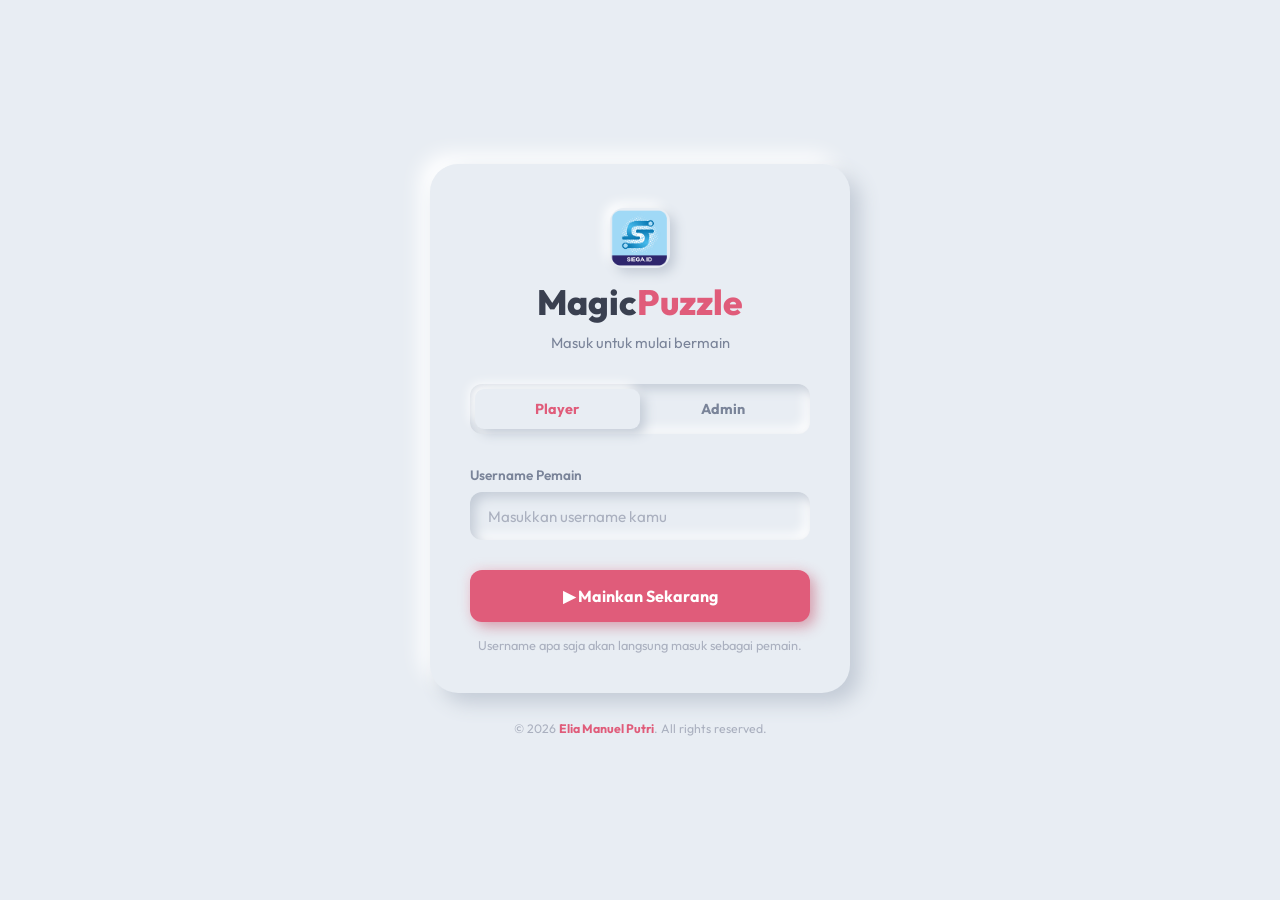
<file: index.html>
<!DOCTYPE html>
<html lang="en">
<head>
    <meta charset="UTF-8">
    <meta name="viewport" content="width=device-width, initial-scale=1.0">
    <title>MagicPuzzle – Login</title>
    <link href="https://fonts.googleapis.com/css2?family=Outfit:wght@300;400;600;800&display=swap" rel="stylesheet">
    <style>
        :root {
            --bg: #e8edf3;
            --nm-light: #ffffff;
            --nm-dark: #c3cbd6;
            --primary: #e05c7a;
            --primary-dark: #c0405c;
            --text: #3a4050;
            --text-muted: #7a8499;
            --text-light: #aab0bf;
            --nm-shadow: 10px 10px 20px var(--nm-dark), -10px -10px 20px var(--nm-light);
            --nm-shadow-sm: 5px 5px 12px var(--nm-dark), -5px -5px 12px var(--nm-light);
            --nm-inset: inset 5px 5px 12px var(--nm-dark), inset -5px -5px 12px var(--nm-light);
        }
        * { margin:0; padding:0; box-sizing:border-box; font-family:'Outfit',sans-serif; }

        body {
            min-height: 100vh;
            background: var(--bg);
            color: var(--text);
            display: flex;
            flex-direction: column;
            align-items: center;
            justify-content: center;
            gap: 0;
            padding: 2rem;
        }

        .login-card {
            width: 100%; max-width: 420px;
            background: var(--bg);
            border-radius: 28px;
            box-shadow: var(--nm-shadow);
            padding: 2.75rem 2.5rem 2.5rem;
            animation: fadeUp 0.6s ease-out forwards;
        }
        @keyframes fadeUp {
            from { opacity:0; transform: translateY(24px); }
            to   { opacity:1; transform: translateY(0); }
        }

        .login-header { text-align: center; margin-bottom: 2rem; display: flex; flex-direction: column; align-items: center; gap: 0.75rem; }
        .login-header img {
            height: 60px; width: 60px;
            object-fit: contain; border-radius: 14px;
            box-shadow: var(--nm-shadow-sm);
        }
        .logo-fallback {
            height: 60px; width: 60px;
            border-radius: 14px;
            background: var(--primary);
            display: none;
            align-items: center; justify-content: center;
            font-size: 1.8rem;
            box-shadow: var(--nm-shadow-sm);
        }
        .login-header h1 { font-size: 2.2rem; font-weight: 800; color: var(--text); }
        .login-header h1 span { color: var(--primary); }
        .login-header p { color: var(--text-muted); margin-top: -0.2rem; font-size: 0.92rem; }

        /* Tabs */
        .tabs {
            display: flex;
            background: var(--bg);
            box-shadow: var(--nm-inset);
            border-radius: 12px;
            padding: 0.3rem;
            margin-bottom: 2rem;
        }
        .tab-btn {
            flex: 1; padding: 0.7rem;
            border: none; background: transparent;
            color: var(--text-muted);
            border-radius: 9px; cursor: pointer;
            font-weight: 700; font-size: 0.9rem;
            transition: all 0.25s;
        }
        .tab-btn.active {
            background: var(--bg);
            color: var(--primary);
            box-shadow: var(--nm-shadow-sm);
        }

        /* Form */
        .form-section { display: none; }
        .form-section.active { display: block; animation: fadeUp 0.25s ease-out; }

        .form-group { margin-bottom: 1.4rem; }
        .form-group label {
            display: block; margin-bottom: 0.5rem;
            color: var(--text-muted); font-size: 0.85rem; font-weight: 600;
        }
        .form-group input {
            width: 100%; padding: 0.9rem 1.1rem;
            background: var(--bg);
            border: none; border-radius: 12px;
            color: var(--text); font-size: 0.95rem;
            box-shadow: var(--nm-inset);
            transition: box-shadow 0.2s;
            outline: none;
        }
        .form-group input:focus {
            box-shadow: inset 6px 6px 14px var(--nm-dark), inset -6px -6px 14px var(--nm-light),
                        0 0 0 2px rgba(224,92,122,0.35);
        }
        .form-group input::placeholder { color: var(--text-light); }

        .btn-submit {
            width: 100%; padding: 1rem;
            background: var(--primary); color: white;
            border: none; border-radius: 12px;
            font-size: 1rem; font-weight: 700;
            cursor: pointer; margin-top: 0.5rem;
            box-shadow: 5px 5px 14px rgba(192,64,92,0.45), -3px -3px 10px rgba(255,200,210,0.25);
            transition: all 0.25s;
        }
        .btn-submit:hover { background: var(--primary-dark); transform: translateY(-1px); }
        .btn-submit:active {
            box-shadow: inset 4px 4px 10px rgba(160,40,70,0.4);
            transform: scale(0.98);
        }

        .hint-text {
            margin-top: 0.9rem;
            text-align: center;
            font-size: 0.8rem; color: var(--text-light);
        }

        .error-msg {
            color: #dc2626;
            background: var(--bg);
            box-shadow: var(--nm-inset);
            padding: 0.75rem 1rem;
            border-radius: 10px;
            margin-bottom: 1.25rem;
            display: none; font-size: 0.88rem;
        }

        footer {
            margin-top: 1.75rem;
            font-size: 0.77rem; color: var(--text-light);
            text-align: center;
        }
        footer span { color: var(--primary); font-weight: 700; }
    </style>
</head>
<body>

    <div class="login-card">
        <div class="login-header">
            <img id="logoImg" src="frontend/assets/logo.png" alt="Logo"
                 onerror="this.style.display='none'; document.getElementById('logoFallback').style.display='flex';">
            <div class="logo-fallback" id="logoFallback">🧩</div>
            <h1>Magic<span>Puzzle</span></h1>
            <p>Masuk untuk mulai bermain</p>
        </div>

        <div class="tabs">
            <button class="tab-btn active" onclick="switchTab(event,'user')">Player</button>
            <button class="tab-btn" onclick="switchTab(event,'admin')">Admin</button>
        </div>

        <div id="errorMsg" class="error-msg"></div>

        <form id="userLoginForm" class="form-section active" onsubmit="handleLogin(event,'user')">
            <div class="form-group">
                <label>Username Pemain</label>
                <input type="text" id="userUsername" required placeholder="Masukkan username kamu">
            </div>
            <button type="submit" class="btn-submit">▶ Mainkan Sekarang</button>
            <p class="hint-text">Username apa saja akan langsung masuk sebagai pemain.</p>
        </form>

        <form id="adminLoginForm" class="form-section" onsubmit="handleLogin(event,'admin')">
            <div class="form-group">
                <label>Username Admin</label>
                <input type="text" id="adminUsername" required placeholder="admin">
            </div>
            <div class="form-group">
                <label>Password</label>
                <input type="password" id="adminPassword" required placeholder="••••••••">
            </div>
            <button type="submit" class="btn-submit">🔐 Login Admin</button>
        </form>
    </div>

    <footer>&copy; 2026 <span>Elia Manuel Putri</span>. All rights reserved.</footer>

    <script>
        function switchTab(event, type) {
            document.querySelectorAll('.tab-btn').forEach(b => b.classList.remove('active'));
            event.target.classList.add('active');
            document.querySelectorAll('.form-section').forEach(f => f.classList.remove('active'));
            document.getElementById(`${type}LoginForm`).classList.add('active');
            document.getElementById('errorMsg').style.display = 'none';
        }

        function handleLogin(e, type) {
            e.preventDefault();
            const errorEl = document.getElementById('errorMsg');
            if (type === 'user') {
                const username = document.getElementById('userUsername').value;
                if (username.trim() !== '') {
                    localStorage.setItem('playerName', username);
                    window.location.href = 'frontend/menu.html';
                }
            } else {
                const username = document.getElementById('adminUsername').value;
                const password = document.getElementById('adminPassword').value;
                if (username === 'admin' && password === 'admin123') {
                    localStorage.setItem('isAdmin', 'true');
                    window.location.href = 'admin/index.html';
                } else {
                    errorEl.textContent = 'Kredensial salah! Hint: admin / admin123';
                    errorEl.style.display = 'block';
                }
            }
        }
    </script>
</body>
</html>
</file>
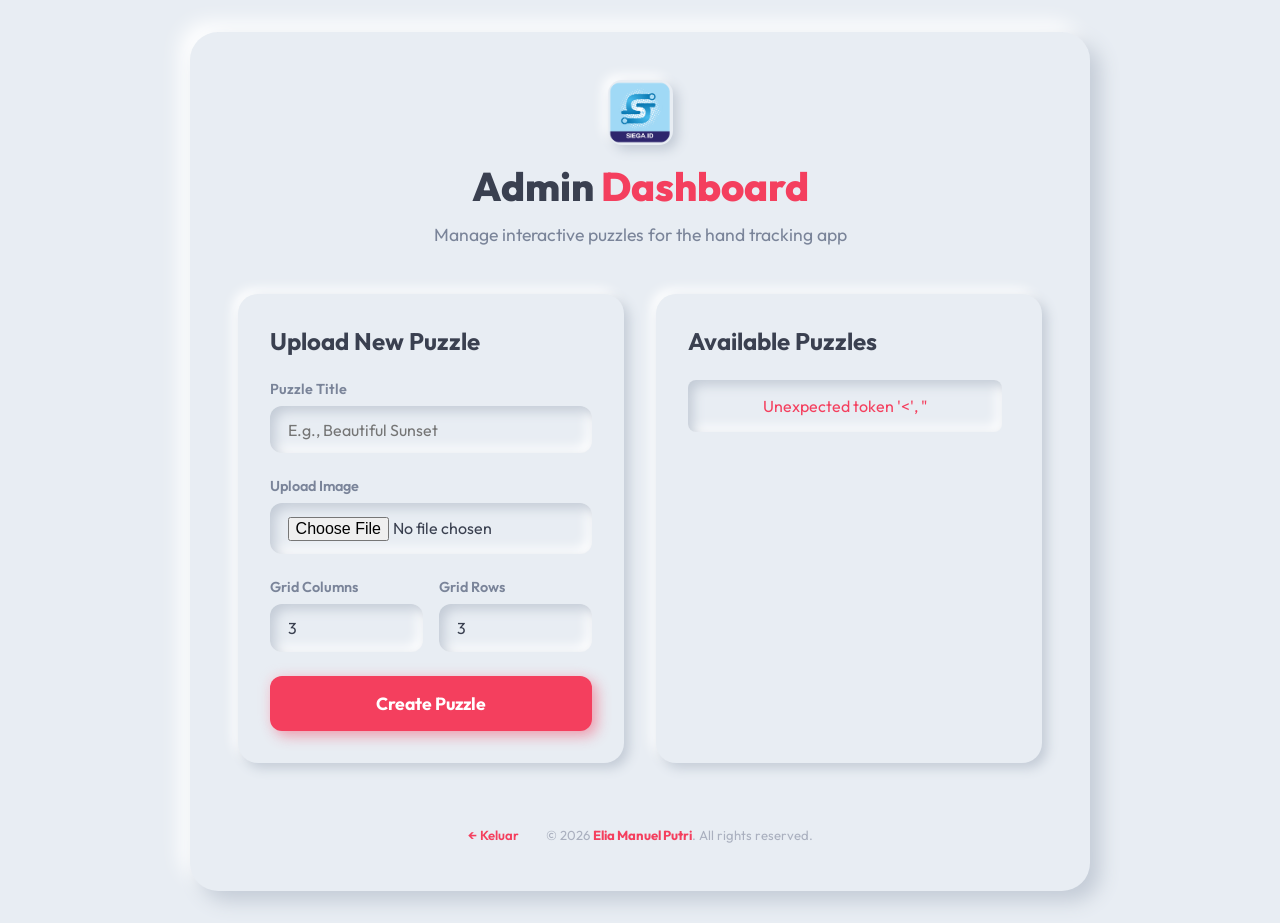
<file: admin/index.html>
<!DOCTYPE html>
<html lang="en">
<head>
    <meta charset="UTF-8">
    <meta name="viewport" content="width=device-width, initial-scale=1.0">
    <title>Puzzle Admin Dashboard</title>
    <link href="https://fonts.googleapis.com/css2?family=Outfit:wght@300;400;600;800&display=swap" rel="stylesheet">
    <style>
        :root {
            --bg: #e8edf3;
            --surface: #e8edf3;
            --nm-light: #ffffff;
            --nm-dark: #c3cbd6;
            --primary: #f43f5e;
            --primary-dark: #e11d48;
            --text: #3a4050;
            --text-muted: #7a8499;
            --text-light: #aab0bf;
            --nm-shadow: 10px 10px 20px var(--nm-dark), -10px -10px 20px var(--nm-light);
            --nm-shadow-sm: 5px 5px 12px var(--nm-dark), -5px -5px 12px var(--nm-light);
            --nm-inset: inset 5px 5px 12px var(--nm-dark), inset -5px -5px 12px var(--nm-light);
        }

        * {
            box-sizing: border-box;
            margin: 0;
            padding: 0;
            font-family: 'Outfit', sans-serif;
        }

        body {
            background-color: var(--bg);
            color: var(--text);
            min-height: 100vh;
            display: flex;
            align-items: center;
            justify-content: center;
            padding: 2rem;
        }

        .dashboard {
            width: 100%;
            max-width: 900px;
            background: var(--bg);
            border-radius: 28px;
            padding: 3rem;
            box-shadow: var(--nm-shadow);
            animation: fadeIn 0.8s ease-out forwards;
        }

        @keyframes fadeIn {
            from { opacity: 0; transform: translateY(20px); }
            to { opacity: 1; transform: translateY(0); }
        }

        header {
            text-align: center;
            margin-bottom: 3rem;
            display: flex;
            flex-direction: column;
            align-items: center;
            gap: 0.75rem;
        }

        .header-logo img {
            height: 65px; width: 65px;
            object-fit: contain; border-radius: 14px;
            box-shadow: var(--nm-shadow-sm);
        }
        .logo-fallback {
            height: 65px; width: 65px;
            border-radius: 14px;
            background: var(--primary);
            display: none;
            align-items: center; justify-content: center;
            font-size: 2rem;
            box-shadow: var(--nm-shadow-sm);
        }

        h1 {
            font-size: 2.5rem;
            font-weight: 800;
            color: var(--text);
            margin-bottom: 0rem;
        }
        h1 span { color: var(--primary); }

        p.subtitle {
            color: var(--text-muted);
            font-size: 1.1rem;
        }

        .grid-container {
            display: grid;
            grid-template-columns: 1fr 1fr;
            gap: 2rem;
        }

        .card {
            background: var(--bg);
            border-radius: 20px;
            padding: 2rem;
            box-shadow: var(--nm-shadow-sm);
        }

        h2 {
            font-size: 1.5rem;
            margin-bottom: 1.5rem;
            font-weight: 700;
            color: var(--text);
        }

        .form-group {
            margin-bottom: 1.5rem;
        }

        label {
            display: block;
            margin-bottom: 0.5rem;
            color: var(--text-muted);
            font-size: 0.9rem;
            font-weight: 600;
        }

        input[type="text"],
        input[type="number"],
        input[type="file"] {
            width: 100%;
            padding: 0.85rem 1.1rem;
            background: var(--bg);
            border: none;
            border-radius: 12px;
            color: var(--text);
            font-size: 1rem;
            box-shadow: var(--nm-inset);
            outline: none;
            transition: all 0.3s ease;
        }

        input[type="text"]:focus,
        input[type="number"]:focus {
            box-shadow: inset 6px 6px 14px var(--nm-dark), inset -6px -6px 14px var(--nm-light),
                        0 0 0 2px rgba(244, 63, 94, 0.2);
        }

        .row {
            display: flex;
            gap: 1rem;
        }

        .row .form-group {
            flex: 1;
        }

        button {
            width: 100%;
            padding: 1rem;
            background: var(--primary);
            color: white;
            border: none;
            border-radius: 12px;
            font-size: 1.1rem;
            font-weight: 700;
            cursor: pointer;
            transition: all 0.25s ease;
            box-shadow: 5px 5px 14px rgba(244, 63, 94, 0.45), -3px -3px 10px rgba(255, 200, 210, 0.25);
        }

        button:hover {
            background: var(--primary-dark);
            transform: translateY(-1px);
        }
        button:active {
            box-shadow: inset 4px 4px 10px rgba(160, 40, 70, 0.4);
            transform: scale(0.98);
        }

        #message {
            margin-top: 1rem;
            padding: 1rem;
            border-radius: 12px;
            text-align: center;
            display: none;
            font-weight: 600;
        }

        .success { background: var(--bg); color: #10b981; box-shadow: var(--nm-inset); }
        .error { background: var(--bg); color: #f43f5e; box-shadow: var(--nm-inset); }

        .puzzle-list {
            list-style: none;
            max-height: 400px;
            overflow-y: auto;
            padding-right: 0.5rem;
        }

        .puzzle-item {
            display: flex;
            align-items: center;
            padding: 1rem;
            background: var(--bg);
            border-radius: 16px;
            margin-bottom: 1rem;
            box-shadow: var(--nm-shadow-sm);
            transition: transform 0.2s;
        }

        .puzzle-item:hover {
            transform: translateX(4px);
        }

        .puzzle-item img {
            width: 60px;
            height: 60px;
            object-fit: cover;
            border-radius: 10px;
            margin-right: 1rem;
            box-shadow: var(--nm-shadow-sm);
        }

        .puzzle-info h4 { margin-bottom: 0.25rem; font-weight: 700; color: var(--text); }
        .puzzle-info p { color: var(--text-muted); font-size: 0.85rem; }

        /* Custom Scrollbar */
        ::-webkit-scrollbar { width: 6px; }
        ::-webkit-scrollbar-track { background: var(--bg); border-radius: 4px; box-shadow: var(--nm-inset); }
        ::-webkit-scrollbar-thumb { background: var(--nm-dark); border-radius: 4px; }
        ::-webkit-scrollbar-thumb:hover { background: var(--text-light); }

        @media (max-width: 768px) {
            .grid-container { grid-template-columns: 1fr; }
        }
        
        footer {
            margin-top: 2.5rem;
            text-align: center;
            font-size: 0.82rem;
            color: var(--text-light);
            padding-top: 1.5rem;
        }
        footer a { color: var(--primary); font-weight: 600; text-decoration: none; margin-right: 1.5rem; }
        footer span { color: var(--primary); font-weight: 700; }
    </style>
</head>
<body>

    <div class="dashboard">
        <header>
            <div class="header-logo">
                <img id="logoImg" src="../frontend/assets/logo.png" alt="Logo"
                     onerror="this.style.display='none'; document.getElementById('logoFallback').style.display='flex';">
                <div class="logo-fallback" id="logoFallback">🧩</div>
            </div>
            <h1>Admin <span>Dashboard</span></h1>
            <p class="subtitle">Manage interactive puzzles for the hand tracking app</p>
        </header>

        <div class="grid-container">
            <!-- Upload Section -->
            <div class="card">
                <h2>Upload New Puzzle</h2>
                <form id="uploadForm">
                    <div class="form-group">
                        <label for="title">Puzzle Title</label>
                        <input type="text" id="title" name="title" placeholder="E.g., Beautiful Sunset" required>
                    </div>

                    <div class="form-group">
                        <label for="image">Upload Image</label>
                        <input type="file" id="image" name="image" accept="image/*" required>
                    </div>

                    <div class="row">
                        <div class="form-group">
                            <label for="columns">Grid Columns</label>
                            <input type="number" id="columns" name="columns" value="3" min="2" max="10" required>
                        </div>
                        <div class="form-group">
                            <label for="rows">Grid Rows</label>
                            <input type="number" id="rows" name="rows" value="3" min="2" max="10" required>
                        </div>
                    </div>

                    <button type="submit" id="submitBtn">Create Puzzle</button>
                    <div id="message"></div>
                </form>
            </div>

            <!-- List Section -->
            <div class="card">
                <h2>Available Puzzles</h2>
                <ul class="puzzle-list" id="puzzleList">
                    <!-- Puzzles will be loaded here dynamically -->
                </ul>
            </div>
        </div>
        <!-- Footer -->
        <footer>
            <a href="../index.html" onclick="localStorage.removeItem('isAdmin')">← Keluar</a>
            &copy; 2026 <span>Elia Manuel Putri</span>. All rights reserved.
        </footer>
    </div>

    <script>
        document.addEventListener('DOMContentLoaded', () => {
            fetchPuzzles();

            const form = document.getElementById('uploadForm');
            const messageEl = document.getElementById('message');
            const submitBtn = document.getElementById('submitBtn');

            form.addEventListener('submit', async (e) => {
                e.preventDefault();
                submitBtn.textContent = 'Uploading...';
                submitBtn.disabled = true;

                const formData = new FormData(form);

                try {
                    const response = await fetch('../backend/upload.php', {
                        method: 'POST',
                        body: formData
                    });

                    const result = await response.json();

                    if (!response.ok) throw new Error(result.error || 'Upload failed');

                    showMessage(result.message, 'success');
                    form.reset();
                    fetchPuzzles();

                } catch (error) {
                    showMessage(error.message, 'error');
                } finally {
                    submitBtn.textContent = 'Create Puzzle';
                    submitBtn.disabled = false;
                }
            });
        });

        function showMessage(msg, type) {
            const el = document.getElementById('message');
            el.textContent = msg;
            el.className = type;
            el.style.display = 'block';
            setTimeout(() => el.style.display = 'none', 5000);
        }

        async function fetchPuzzles() {
            const list = document.getElementById('puzzleList');
            list.innerHTML = '<p class="subtitle" style="text-align:center;">Loading puzzles...</p>';

            try {
                const response = await fetch('../backend/get_puzzles.php');
                const result = await response.json();

                if (!response.ok) throw new Error(result.message || 'Failed to load');

                if (result.success && result.data.length > 0) {
                    list.innerHTML = '';
                    result.data.forEach(puzzle => {
                        list.innerHTML += `
                            <li class="puzzle-item">
                                <img src="../${puzzle.image_url}" alt="${puzzle.title}" onerror="this.src='https://via.placeholder.com/60?text=No+Img'">
                                <div class="puzzle-info">
                                    <h4>${puzzle.title}</h4>
                                    <p>${puzzle.grid_columns}x${puzzle.grid_rows} Grid • Added ${new Date(puzzle.created_at).toLocaleDateString()}</p>
                                </div>
                            </li>
                        `;
                    });
                } else {
                    list.innerHTML = '<p class="subtitle" style="text-align:center;">No puzzles found.</p>';
                }
            } catch (error) {
                list.innerHTML = `<p class="error" style="text-align:center; padding: 1rem; border-radius:8px;">${error.message}</p>`;
            }
        }
    </script>
</body>
</html>
</file>
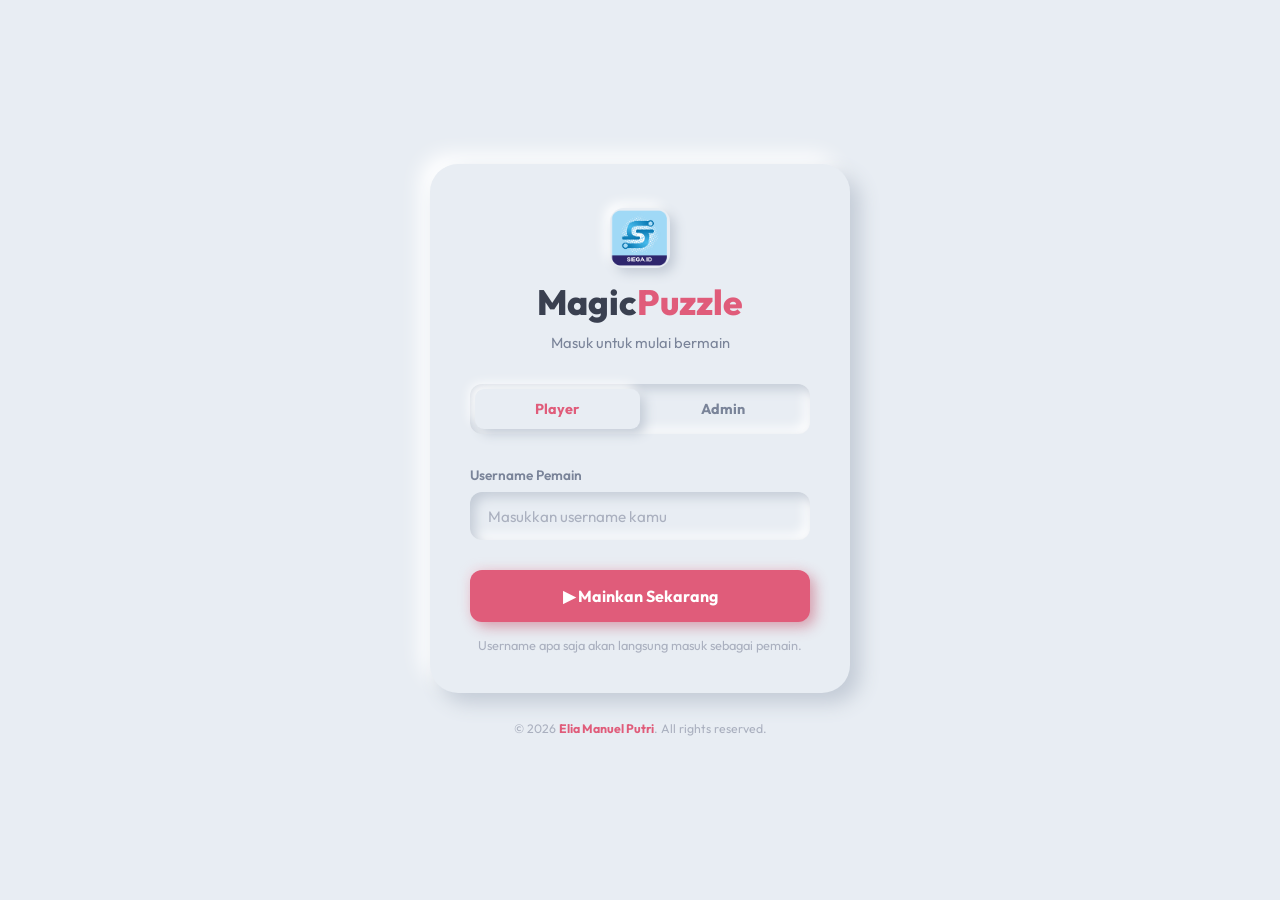
<file: frontend/menu.html>
<!DOCTYPE html>
<html lang="en">
<head>
    <meta charset="UTF-8">
    <meta name="viewport" content="width=device-width, initial-scale=1.0">
    <title>MagicPuzzle – Menu</title>
    <link href="https://fonts.googleapis.com/css2?family=Outfit:wght@300;400;600;800&display=swap" rel="stylesheet">
    <style>
        :root {
            --bg: #e8edf3;
            --surface: #e8edf3;
            --nm-light: #ffffff;
            --nm-dark: #c3cbd6;
            --primary: #e05c7a;
            --primary-dark: #c0405c;
            --text: #3a4050;
            --text-muted: #7a8499;
            --text-light: #aab0bf;
            --nm-shadow: 8px 8px 18px var(--nm-dark), -8px -8px 18px var(--nm-light);
            --nm-shadow-sm: 4px 4px 10px var(--nm-dark), -4px -4px 10px var(--nm-light);
            --nm-pressed: inset 5px 5px 12px var(--nm-dark), inset -5px -5px 12px var(--nm-light);
        }
        * { margin:0; padding:0; box-sizing:border-box; font-family:'Outfit',sans-serif; }

        body {
            min-height: 100vh;
            background: var(--bg);
            color: var(--text);
            display: flex;
            flex-direction: column;
        }

        /* ── NAVBAR ── */
        nav {
            display: flex;
            align-items: center;
            justify-content: space-between;
            padding: 1.1rem 2.5rem;
            background: var(--bg);
            box-shadow: 0 4px 12px var(--nm-dark), 0 -2px 6px var(--nm-light);
            position: sticky; top: 0; z-index: 100;
        }
        .nav-logo { display: flex; align-items: center; gap: 0.75rem; }
        .nav-logo img {
            height: 40px; width: 40px;
            object-fit: contain; border-radius: 10px;
        }
        .logo-fallback {
            height: 40px; width: 40px;
            border-radius: 10px;
            background: var(--primary);
            display: none;
            align-items: center; justify-content: center;
            font-size: 1.3rem;
            box-shadow: var(--nm-shadow-sm);
        }
        .nav-logo h1 { font-size: 1.55rem; font-weight: 800; color: var(--text); }
        .nav-logo h1 span { color: var(--primary); }
        .nav-actions { display: flex; gap: 0.75rem; align-items: center; }
        #playerGreet { font-weight: 600; color: var(--text-muted); font-size: 0.88rem; }
        .nm-btn {
            padding: 0.55rem 1.3rem;
            border-radius: 10px;
            font-weight: 700; font-size: 0.87rem;
            cursor: pointer; border: none;
            background: var(--bg);
            color: var(--text-muted);
            box-shadow: var(--nm-shadow-sm);
            text-decoration: none;
            transition: all 0.2s;
            display: inline-block;
        }
        .nm-btn:hover { color: var(--primary); }
        .nm-btn:active { box-shadow: var(--nm-pressed); }
        .nm-btn-primary {
            background: var(--primary);
            color: white;
            box-shadow: 4px 4px 10px rgba(192,64,92,0.4), -2px -2px 8px rgba(255,200,210,0.25);
        }
        .nm-btn-primary:hover { background: var(--primary-dark); color: white; }

        /* ── HERO ── */
        .hero {
            text-align: center;
            padding: 3.5rem 2rem 1.75rem;
        }
        .hero-badge {
            display: inline-block;
            background: var(--bg);
            box-shadow: var(--nm-shadow-sm);
            color: var(--primary);
            padding: 0.3rem 1rem;
            border-radius: 20px;
            font-size: 0.78rem; font-weight: 700;
            letter-spacing: 1px; text-transform: uppercase;
            margin-bottom: 1rem;
        }
        .hero h2 {
            font-size: 2.5rem; font-weight: 800;
            margin-bottom: 0.65rem; color: var(--text);
        }
        .hero h2 span { color: var(--primary); }
        .hero p { color: var(--text-muted); font-size: 1rem; max-width: 480px; margin: 0 auto; }

        /* ── PUZZLE GRID ── */
        .section {
            flex: 1;
            padding: 1.5rem 2.5rem 2.5rem;
            max-width: 1200px;
            margin: 0 auto;
            width: 100%;
        }
        .section-header {
            display: flex; align-items: center;
            justify-content: space-between;
            margin-bottom: 1.75rem;
        }
        .section-title {
            font-size: 0.75rem; font-weight: 700;
            text-transform: uppercase; letter-spacing: 1.5px;
            color: var(--text-muted);
        }
        #puzzleCount {
            font-size: 0.82rem; color: var(--text-muted);
            background: var(--bg);
            box-shadow: var(--nm-shadow-sm);
            padding: 0.28rem 0.9rem; border-radius: 20px;
        }

        .puzzle-grid {
            display: grid;
            grid-template-columns: repeat(auto-fill, minmax(220px, 1fr));
            gap: 1.75rem;
        }

        .puzzle-card {
            background: var(--bg);
            border-radius: 20px;
            box-shadow: var(--nm-shadow);
            overflow: hidden;
            transition: box-shadow 0.3s, transform 0.3s;
            cursor: pointer;
            animation: cardIn 0.5s ease-out both;
        }
        .puzzle-card:hover {
            transform: translateY(-5px);
            box-shadow: 12px 12px 24px var(--nm-dark), -8px -8px 20px var(--nm-light);
        }
        @keyframes cardIn {
            from { opacity:0; transform: translateY(18px); }
            to   { opacity:1; transform: translateY(0); }
        }

        .card-img-wrap {
            position: relative;
            width: 100%; aspect-ratio: 1/1;
            overflow: hidden;
            background: #d8e0ea;
        }
        .card-img-wrap img {
            width: 100%; height: 100%;
            object-fit: cover;
            transition: transform 0.4s ease;
        }
        .puzzle-card:hover .card-img-wrap img { transform: scale(1.06); }
        .card-badge {
            position: absolute; top: 0.7rem; right: 0.7rem;
            background: rgba(40,46,60,0.6);
            backdrop-filter: blur(4px);
            color: white;
            font-size: 0.72rem; font-weight: 700;
            padding: 0.25rem 0.65rem; border-radius: 8px;
        }

        .card-body { padding: 1.1rem 1.1rem 1.4rem; }
        .card-title { font-size: 1rem; font-weight: 700; margin-bottom: 0.35rem; color: var(--text); }
        .card-meta {
            font-size: 0.78rem; color: var(--text-muted);
            margin-bottom: 1.1rem; display: flex; gap: 0.4rem; flex-wrap: wrap;
        }
        .card-meta span {
            background: var(--bg);
            box-shadow: var(--nm-shadow-sm);
            border-radius: 6px; padding: 0.15rem 0.5rem;
            font-size: 0.75rem;
        }
        .btn-play {
            width: 100%; padding: 0.75rem;
            background: var(--primary);
            color: white; border: none;
            border-radius: 12px;
            font-size: 0.9rem; font-weight: 700;
            cursor: pointer;
            box-shadow: 4px 4px 10px rgba(192,64,92,0.4), -2px -2px 8px rgba(255,200,210,0.2);
            transition: all 0.2s;
            letter-spacing: 0.4px;
        }
        .btn-play:hover { background: var(--primary-dark); transform: translateY(-1px); }
        .btn-play:active {
            box-shadow: inset 4px 4px 8px rgba(160,40,70,0.4);
            transform: scale(0.98);
        }

        /* States */
        .state-box {
            text-align: center; padding: 4rem 2rem;
            color: var(--text-muted); grid-column: 1 / -1;
        }
        .state-box .icon { font-size: 2.8rem; margin-bottom: 0.8rem; }

        /* ── FOOTER ── */
        footer {
            text-align: center;
            padding: 1.25rem;
            font-size: 0.78rem; color: var(--text-light);
            box-shadow: 0 -3px 10px var(--nm-dark), 0 2px 6px var(--nm-light);
        }
        footer span { color: var(--primary); font-weight: 700; }
    </style>
</head>
<body>

    <nav>
        <div class="nav-logo">
            <img id="logoImg" src="assets/logo.png" alt="Logo"
                 onerror="this.style.display='none'; document.getElementById('logoFallback').style.display='flex';">
            <div class="logo-fallback" id="logoFallback">🧩</div>
            <h1>Magic<span>Puzzle</span></h1>
        </div>
        <div class="nav-actions">
            <span id="playerGreet"></span>
            <a href="index.html" class="nm-btn nm-btn-primary">🎮 Buka Game</a>
            <a href="../index.html" class="nm-btn" onclick="localStorage.clear()">Keluar</a>
        </div>
    </nav>

    <div class="hero">
        <div class="hero-badge">✨ Hand Tracking Puzzle</div>
        <h2>Pilih <span>Puzzle</span> Kamu</h2>
        <p>Susun puzzle menggunakan gerakan tangan — tanpa menyentuh layar!</p>
    </div>

    <section class="section">
        <div class="section-header">
            <div class="section-title">🗂 Semua Puzzle</div>
            <div style="display: flex; gap: 0.75rem; align-items: center;">
                <button class="nm-btn" onclick="openLeaderboard()" style="color: var(--primary); display: flex; align-items: center; gap: 0.5rem;">
                    🏆 <span>Skor Tertinggi</span>
                </button>
                <div id="puzzleCount"></div>
            </div>
        </div>
        <div class="puzzle-grid" id="puzzleGrid">
            <div class="state-box"><div class="icon">⏳</div><p>Memuat puzzle...</p></div>
        </div>
    </section>

    <!-- Leaderboard Modal -->
    <div id="leaderboardModal" class="nm-modal">
        <div class="nm-modal-content">
            <div class="modal-header">
                <h2>🏆 Papan <span>Skor</span></h2>
                <button class="close-btn" onclick="closeLeaderboard()">&times;</button>
            </div>
            <div id="leaderboardStatus" style="font-size: 0.82rem; color: var(--text-muted); margin-bottom: 1rem; text-align: center;">Memuat...</div>
            <div class="leaderboard-container">
                <table class="leaderboard-table">
                    <thead>
                        <tr>
                            <th>Rank</th>
                            <th>Pemain</th>
                            <th style="text-align:center;">Puzzle Selesai</th>
                            <th>Total Skor</th>
                            <th>Total Waktu</th>
                        </tr>
                    </thead>
                    <tbody id="leaderboardBody">
                        <!-- Leaderboard entries will be loaded here -->
                    </tbody>
                </table>
            </div>
        </div>
    </div>

    <style>
        /* Modal Styles */
        .nm-modal {
            display: none;
            position: fixed;
            top: 0; left: 0;
            width: 100%; height: 100%;
            background: rgba(232, 237, 243, 0.7);
            backdrop-filter: blur(8px);
            z-index: 1000;
            align-items: center; justify-content: center;
            opacity: 0;
            transition: opacity 0.3s ease;
        }
        .nm-modal.show { display: flex; opacity: 1; }
        
        .nm-modal-content {
            background: var(--bg);
            width: 90%;
            max-width: 800px;
            max-height: 85vh;
            border-radius: 28px;
            padding: 2.5rem;
            box-shadow: 20px 20px 50px var(--nm-dark), -20px -20px 50px var(--nm-light);
            position: relative;
            overflow: hidden;
            display: flex;
            flex-direction: column;
            transform: scale(0.9);
            transition: transform 0.3s cubic-bezier(0.34, 1.56, 0.64, 1);
        }
        .nm-modal.show .nm-modal-content { transform: scale(1); }

        .modal-header {
            display: flex;
            justify-content: space-between;
            align-items: center;
            margin-bottom: 1rem;
        }
        .modal-header h2 { font-size: 1.8rem; font-weight: 800; }
        .modal-header h2 span { color: var(--primary); }

        .close-btn {
            background: var(--bg);
            border: none;
            width: 40px; height: 40px;
            border-radius: 50%;
            font-size: 1.5rem;
            color: var(--text-muted);
            cursor: pointer;
            box-shadow: var(--nm-shadow-sm);
            display: flex; align-items: center; justify-content: center;
            transition: all 0.2s;
        }
        .close-btn:hover { color: var(--primary); transform: rotate(90deg); }
        .close-btn:active { box-shadow: var(--nm-pressed); }

        .leaderboard-container {
            flex: 1;
            overflow-y: auto;
            padding-right: 0.5rem;
            margin-top: 0.5rem;
        }
        
        .leaderboard-table {
            width: 100%;
            border-collapse: collapse;
            text-align: left;
        }
        .leaderboard-table th {
            padding: 1rem;
            font-size: 0.72rem;
            text-transform: uppercase;
            letter-spacing: 1.2px;
            color: var(--text-muted);
            border-bottom: 2px solid var(--nm-dark);
            position: sticky; top: 0; background: var(--bg);
        }
        .leaderboard-table td {
            padding: 1rem;
            font-size: 0.95rem;
            color: var(--text);
            border-bottom: 1px solid rgba(195, 203, 214, 0.3);
        }
        .leaderboard-table tr:hover { background: rgba(255,255,255,0.2); }
        
        .rank-badge {
            display: inline-block;
            width: 28px; height: 28px;
            line-height: 28px;
            text-align: center;
            border-radius: 50%;
            background: var(--bg);
            box-shadow: 4px 4px 8px var(--nm-dark), -4px -4px 8px var(--nm-light);
            font-weight: 800;
            font-size: 0.8rem;
        }
        .rank-1 { color: #fbbf24; box-shadow: inset 0 0 10px rgba(251,191,36,0.2); }
        .rank-2 { color: #9ca3af; }
        .rank-3 { color: #b45309; }
        .score-val-leader { font-weight: 800; color: var(--primary); font-size: 1.05rem; }

        /* Custom Scrollbar for Modal */
        .leaderboard-container::-webkit-scrollbar { width: 6px; }
        .leaderboard-container::-webkit-scrollbar-track { background: var(--bg); border-radius: 10px; }
        .leaderboard-container::-webkit-scrollbar-thumb { background: var(--nm-dark); border-radius: 10px; }
    </style>

    <script>
        function openLeaderboard() {
            const modal = document.getElementById('leaderboardModal');
            modal.style.display = 'flex';
            setTimeout(() => modal.classList.add('show'), 10);
            loadLeaderboard();
        }

        function closeLeaderboard() {
            const modal = document.getElementById('leaderboardModal');
            modal.classList.remove('show');
            setTimeout(() => modal.style.display = 'none', 300);
        }

        // Close on background click
        window.onclick = function(event) {
            const modal = document.getElementById('leaderboardModal');
            if (event.target == modal) { closeLeaderboard(); }
        }

        async function loadLeaderboard() {
            const body = document.getElementById('leaderboardBody');
            const status = document.getElementById('leaderboardStatus');
            try {
                const res = await fetch('../backend/get_leaderboard.php');
                const json = await res.json();
                if (json.success) {
                    status.textContent = 'Peringkat Berdasarkan Total Skor';
                    if (json.data.length > 0) {
                        body.innerHTML = '';
                        json.data.forEach((entry, i) => {
                            const row = document.createElement('tr');
                            const m = String(Math.floor(entry.total_time / 60)).padStart(2, '0');
                            const s = String(entry.total_time % 60).padStart(2, '0');
                            
                            row.innerHTML = `
                                <td><span class="rank-badge rank-${i+1}">${i + 1}</span></td>
                                <td style="font-weight:700;">${entry.username}</td>
                                <td style="text-align:center; color: var(--text-muted); font-size: 0.85rem;">${entry.puzzles_played}</td>
                                <td class="score-val-leader">${Number(entry.total_score).toLocaleString()}</td>
                                <td style="font-weight:600;">${m}:${s}</td>
                            `;
                            body.appendChild(row);
                        });
                    } else {
                        body.innerHTML = '<tr><td colspan="5" style="text-align:center; padding: 3rem; color: var(--text-muted);">Belum ada skor tercatat.</td></tr>';
                    }
                }
            } catch (e) {
                status.textContent = 'Gagal memuat data';
                console.error(e);
            }
        }
    </script>

    <footer>&copy; 2026 <span>Elia Manuel Putri</span>. All rights reserved.</footer>

    <script>
        const playerName = localStorage.getItem('playerName');
        if (!playerName) { window.location.href = '../index.html'; }
        document.getElementById('playerGreet').textContent = `👋 Halo, ${playerName}!`;

        async function loadPuzzles() {
            const grid = document.getElementById('puzzleGrid');
            try {
                const res = await fetch('../backend/get_puzzles.php');
                const json = await res.json();
                if (json.success && json.data.length > 0) {
                    const puzzles = json.data;
                    document.getElementById('puzzleCount').textContent = `${puzzles.length} puzzle`;
                    grid.innerHTML = '';
                    puzzles.forEach((p, i) => {
                        const card = document.createElement('div');
                        card.className = 'puzzle-card';
                        card.style.animationDelay = `${i * 0.07}s`;
                        card.innerHTML = `
                            <div class="card-img-wrap">
                                <img src="../${p.image_url}" alt="${p.title}"
                                     onerror="this.src='https://placehold.co/240x240/e8edf3/e05c7a?text=No+Image'">
                                <div class="card-badge">${p.grid_columns}×${p.grid_rows}</div>
                            </div>
                            <div class="card-body">
                                <div class="card-title">${p.title}</div>
                                <div class="card-meta">
                                    <span>🧩 ${p.grid_columns * p.grid_rows} keping</span>
                                    <span>📅 ${new Date(p.created_at).toLocaleDateString('id-ID')}</span>
                                </div>
                                <button class="btn-play" onclick="playPuzzle(${p.id})">▶ Mainkan</button>
                            </div>
                        `;
                        grid.appendChild(card);
                    });
                } else {
                    grid.innerHTML = `<div class="state-box"><div class="icon">🗂</div><p>Belum ada puzzle. Minta admin menambahkan.</p></div>`;
                }
            } catch (e) {
                grid.innerHTML = `<div class="state-box"><div class="icon">❌</div><p>Gagal memuat puzzle.</p></div>`;
            }
        }

        function playPuzzle(puzzleId) {
            window.location.href = `index.html?puzzle=${puzzleId}`;
        }

        loadPuzzles();
    </script>
</body>
</html>
</file>
